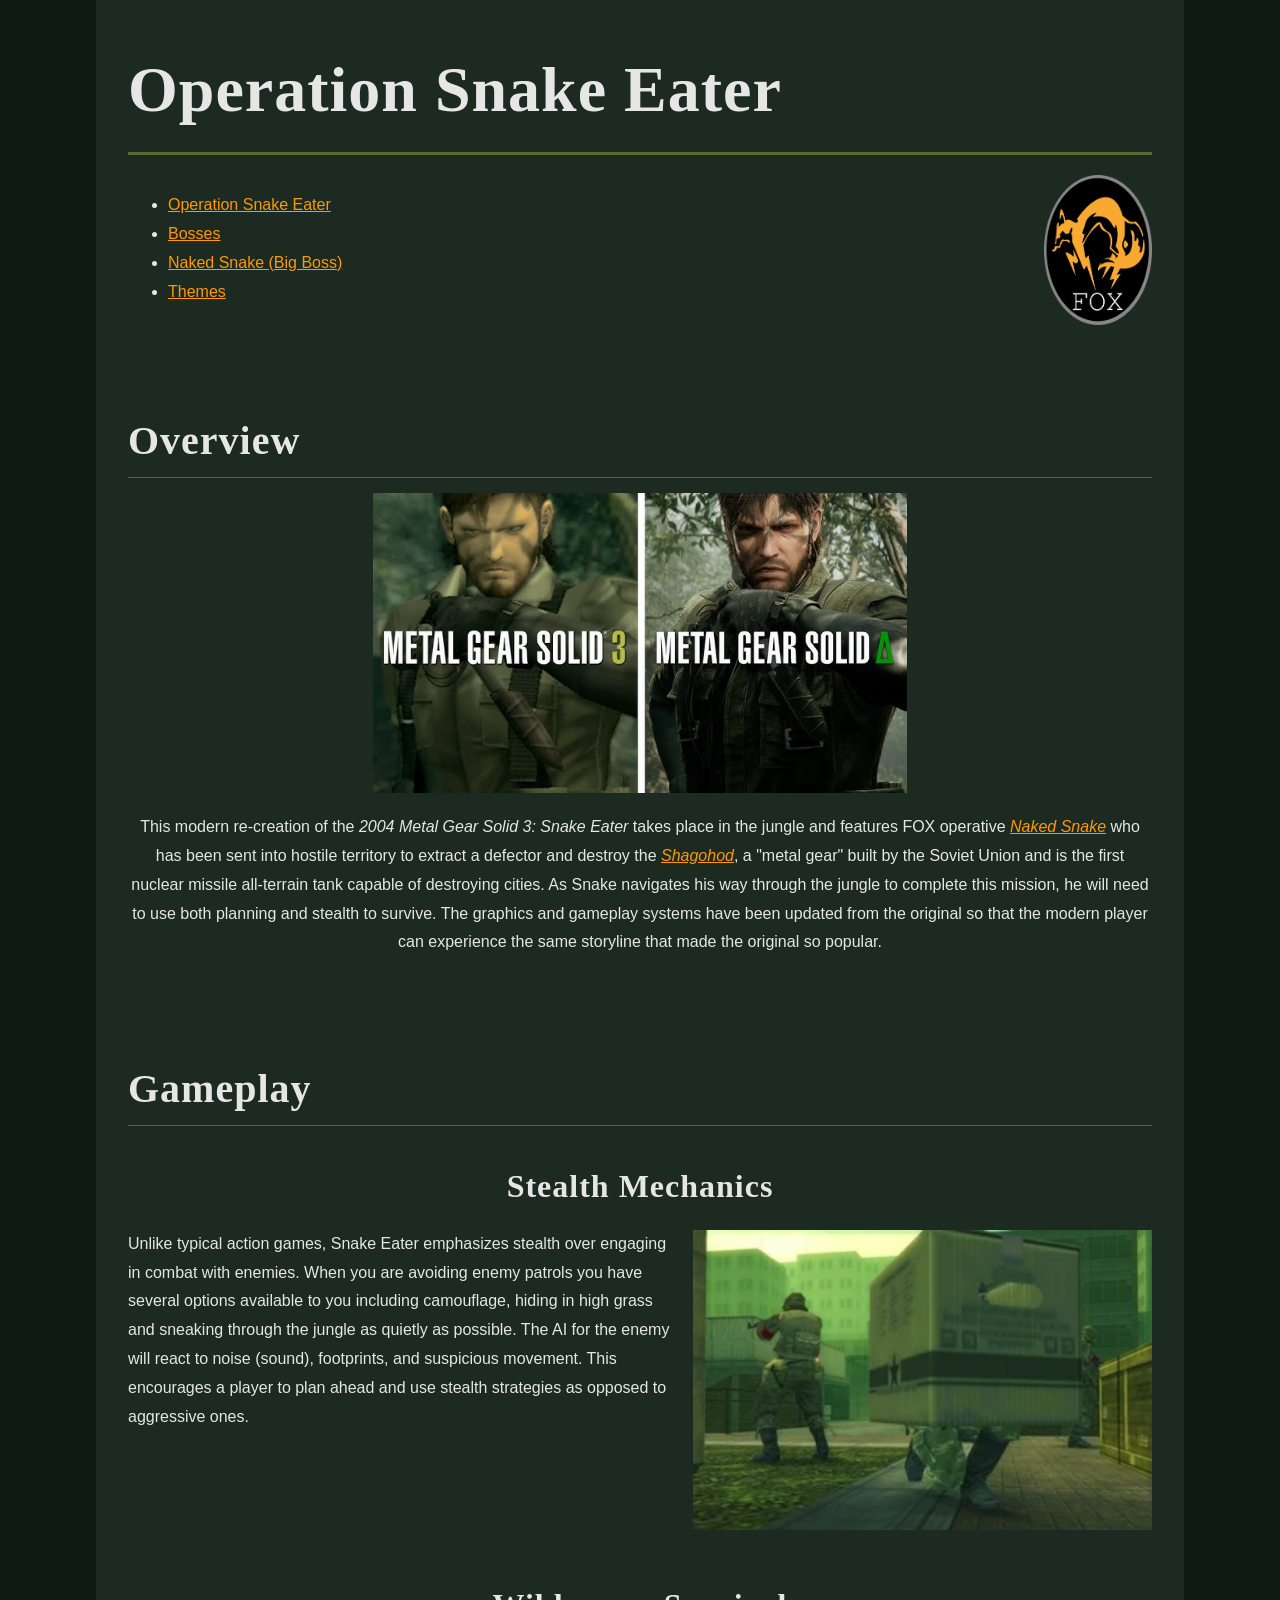
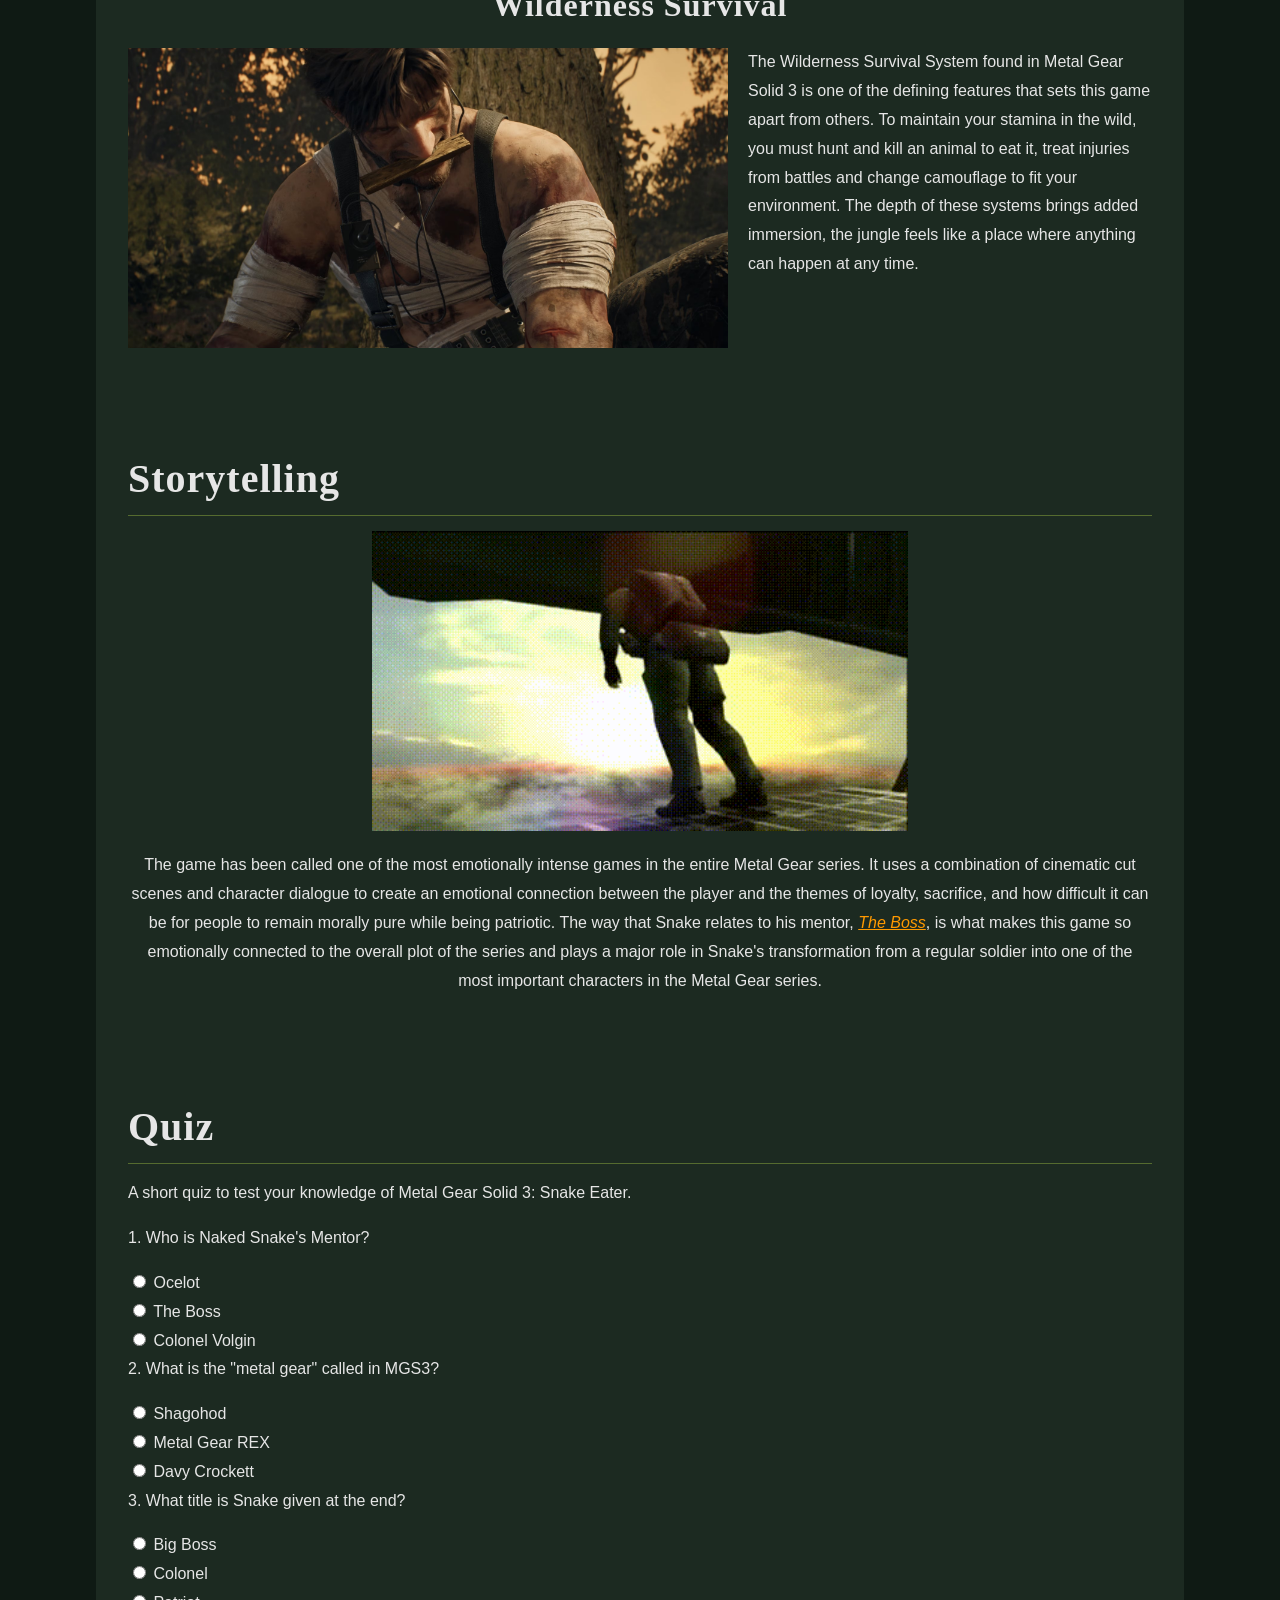
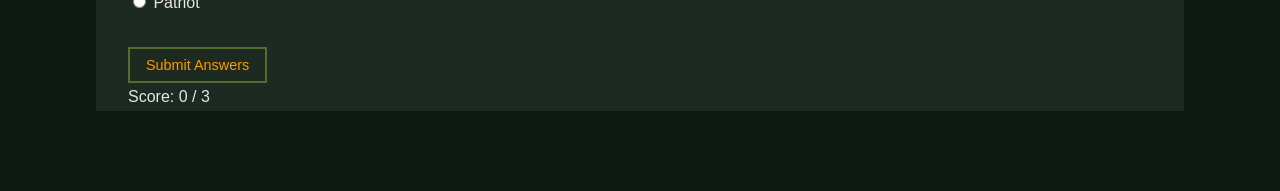
<file: docs/index.html>
<!DOCTYPE html>
<html lang="en">
    <head>
        <meta charset="utf-8"/>
        <title>Metal Gear Solid Delta - Operation Snake Eater</title>
        <link href="css/style.css" rel="stylesheet" type="text/css" />
    </head>
    <body>
        <header role="banner">
            <h1>Operation Snake Eater</h1>
            <div class="banner-text">
                <img
                    src="images/fox.png"
                    alt="Fox emblem from Metal Gear Solid series"
                    
                />
                <nav role="navigation">
                    <ul>
                        <li><a href="index.html" title="Operation Snake Eater">Operation Snake Eater</a></li>
                        <li><a href="bosses.html" title="Bosses">Bosses</a></li>
                        <li><a href="snake.html" title="Naked Snake (Big Boss)">Naked Snake (Big Boss)</a></li>
                        <li><a href="themes.html" title="Themes">Themes</a></li>
                    </ul>
                </nav>
            </div>
        </header>
        <main role="main">
            <article role="article">
                <header>
                    <h2>Overview</h2>
                    <div class="content-center">
                        <img
                            src="images/comparison.png"
                            alt="Comparison between original MGS3 and Delta remake"
                        />
                        <p>
                            This modern re-creation of the <em>2004 Metal Gear Solid 3: Snake Eater</em> takes place in the jungle and features FOX operative <a href="snake.html#naked-snake"><em>Naked Snake</em></a> who has been sent into hostile territory to extract a defector and destroy the <a href="bosses.html#shagohod"><em>Shagohod</em></a>, a "metal gear" built by the Soviet Union and is the first nuclear missile all-terrain tank capable of destroying cities. As Snake navigates his way through the jungle to complete this mission, he will need to use both planning and stealth to survive. The graphics and gameplay systems have been updated from the original so that the modern player can experience the same storyline that made the original so popular.
                        </p> 
                    </div>
                </header>
                <section> 
                    <h2>Gameplay</h2>
                    <h3>Stealth Mechanics</h3>
                    <div class="image-text image-right">
                        <img
                            src="images/stealth.png"
                            alt="Snake hiding in cardboard box to avoid enemy patrols"
                        />
                        <p>
                            Unlike typical action games, Snake Eater emphasizes stealth over engaging in combat with enemies. When you are avoiding enemy patrols you have several options available to you including camouflage, hiding in high grass and sneaking through the jungle as quietly as possible. The AI for the enemy will react to noise (sound), footprints, and suspicious movement. This encourages a player to plan ahead and use stealth strategies as opposed to aggressive ones.
                        </p>
                    </div>
                   
                    <h3>Wilderness Survival</h3>
                    <div class="image-text">
                        <img
                            src="images/injured.png"
                            alt="Snake treating injuries with a bandage"
                        />
                        <p>
                            The Wilderness Survival System found in Metal Gear Solid 3 is one of the defining features that sets this game apart from others. To maintain your stamina in the wild, you must hunt and kill an animal to eat it, treat injuries from battles and change camouflage to fit your environment. The depth of these systems brings added immersion, the jungle feels like a place where anything can happen at any time.
                        </p>
                    </div>
                    
                </section>
                <section>
                    <h2>Storytelling</h2>
                    <div class="content-center">
                        <img
                            src="images/halo_jump.gif"
                            alt="Snake performing halo jump"
                            class="right"
                        />
                        <p>
                            The game has been called one of the most emotionally intense games in the entire Metal Gear series. It uses a combination of cinematic cut scenes and character dialogue to create an emotional connection between the player and the themes of loyalty, sacrifice, and how difficult it can be for people to remain morally pure while being patriotic. The way that Snake relates to his mentor, <a href="bosses.html#the-boss"><em>The Boss</em></a>, is what makes this game so emotionally connected to the overall plot of the series and plays a major role in Snake's transformation from a regular soldier into one of the most important characters in the Metal Gear series.
                        </p>
                    </div>
                </section>
                <section>
                    <h2>Quiz</h2>
                    <p>A short quiz to test your knowledge of Metal Gear Solid 3: Snake Eater.</p>
                    <!-- The <output> element dynamically displays the 
                        calculated quiz score after the user submits answers -->
                    <form id="quiz-form">

                        <p>1. Who is Naked Snake's Mentor?</p>
                        <label><input type="radio" name="q1" value="wrong"> Ocelot</label><br>
                        <label><input type="radio" name="q1" value="correct"> The Boss</label><br>
                        <label><input type="radio" name="q1" value="wrong"> Colonel Volgin</label><br>
                
                        <p>2. What is the "metal gear" called in MGS3?</p>
                        <label><input type="radio" name="q2" value="correct"> Shagohod </label><br>
                        <label><input type="radio" name="q2" value="wrong"> Metal Gear REX</label><br>
                        <label><input type="radio" name="q2" value="wrong"> Davy Crockett</label><br>
                
                        <p>3. What title is Snake given at the end?</p>
                        <label><input type="radio" name="q3" value="correct"> Big Boss</label><br>
                        <label><input type="radio" name="q3" value="wrong"> Colonel</label><br>
                        <label><input type="radio" name="q3" value="wrong"> Patriot</label><br>
                
                        <br>
                        <button type="button" onclick="gradeQuiz()">Submit Answers</button>
                    </form>
                
                    <p>
                        Score:
                        <output id="quiz-score">0</output> / 3
                    </p>
                </section>
            </article>
        </main>
        <script src="js/script.js"></script>
    </body>
</html>
</file>
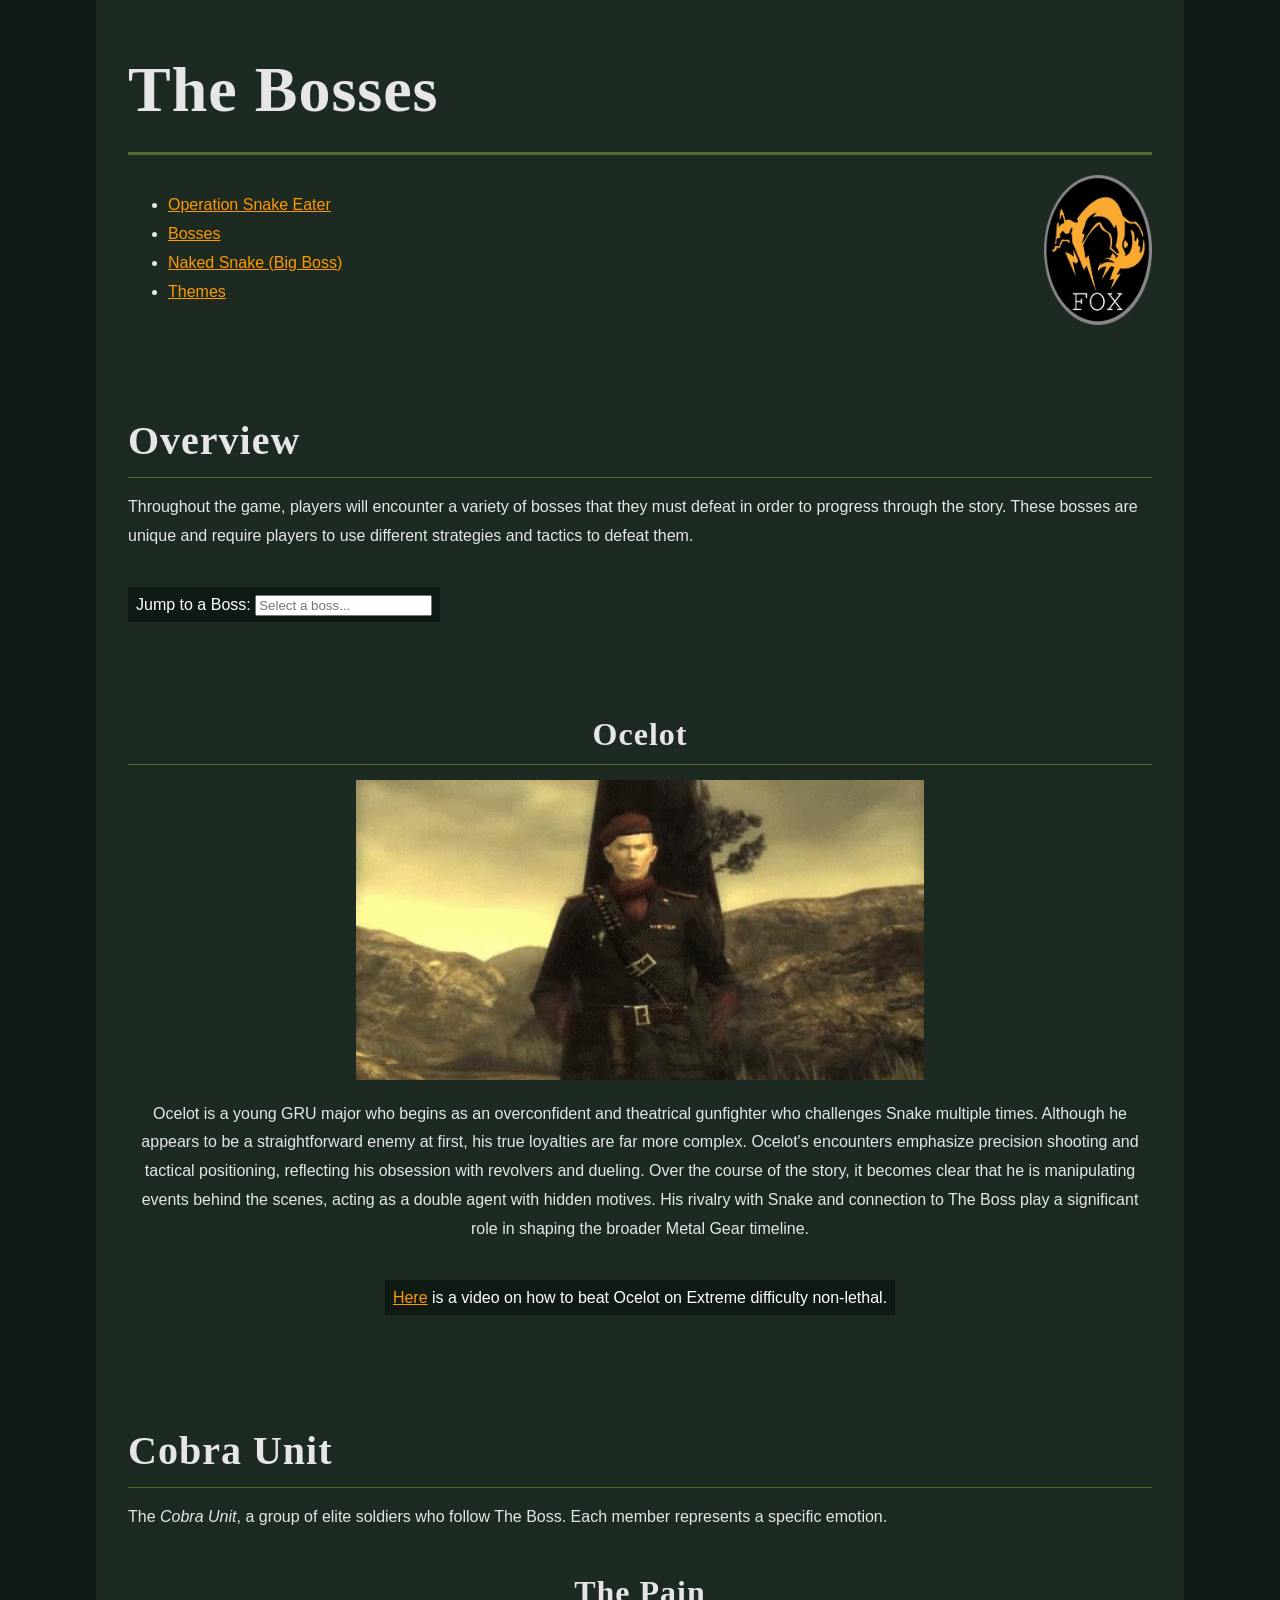
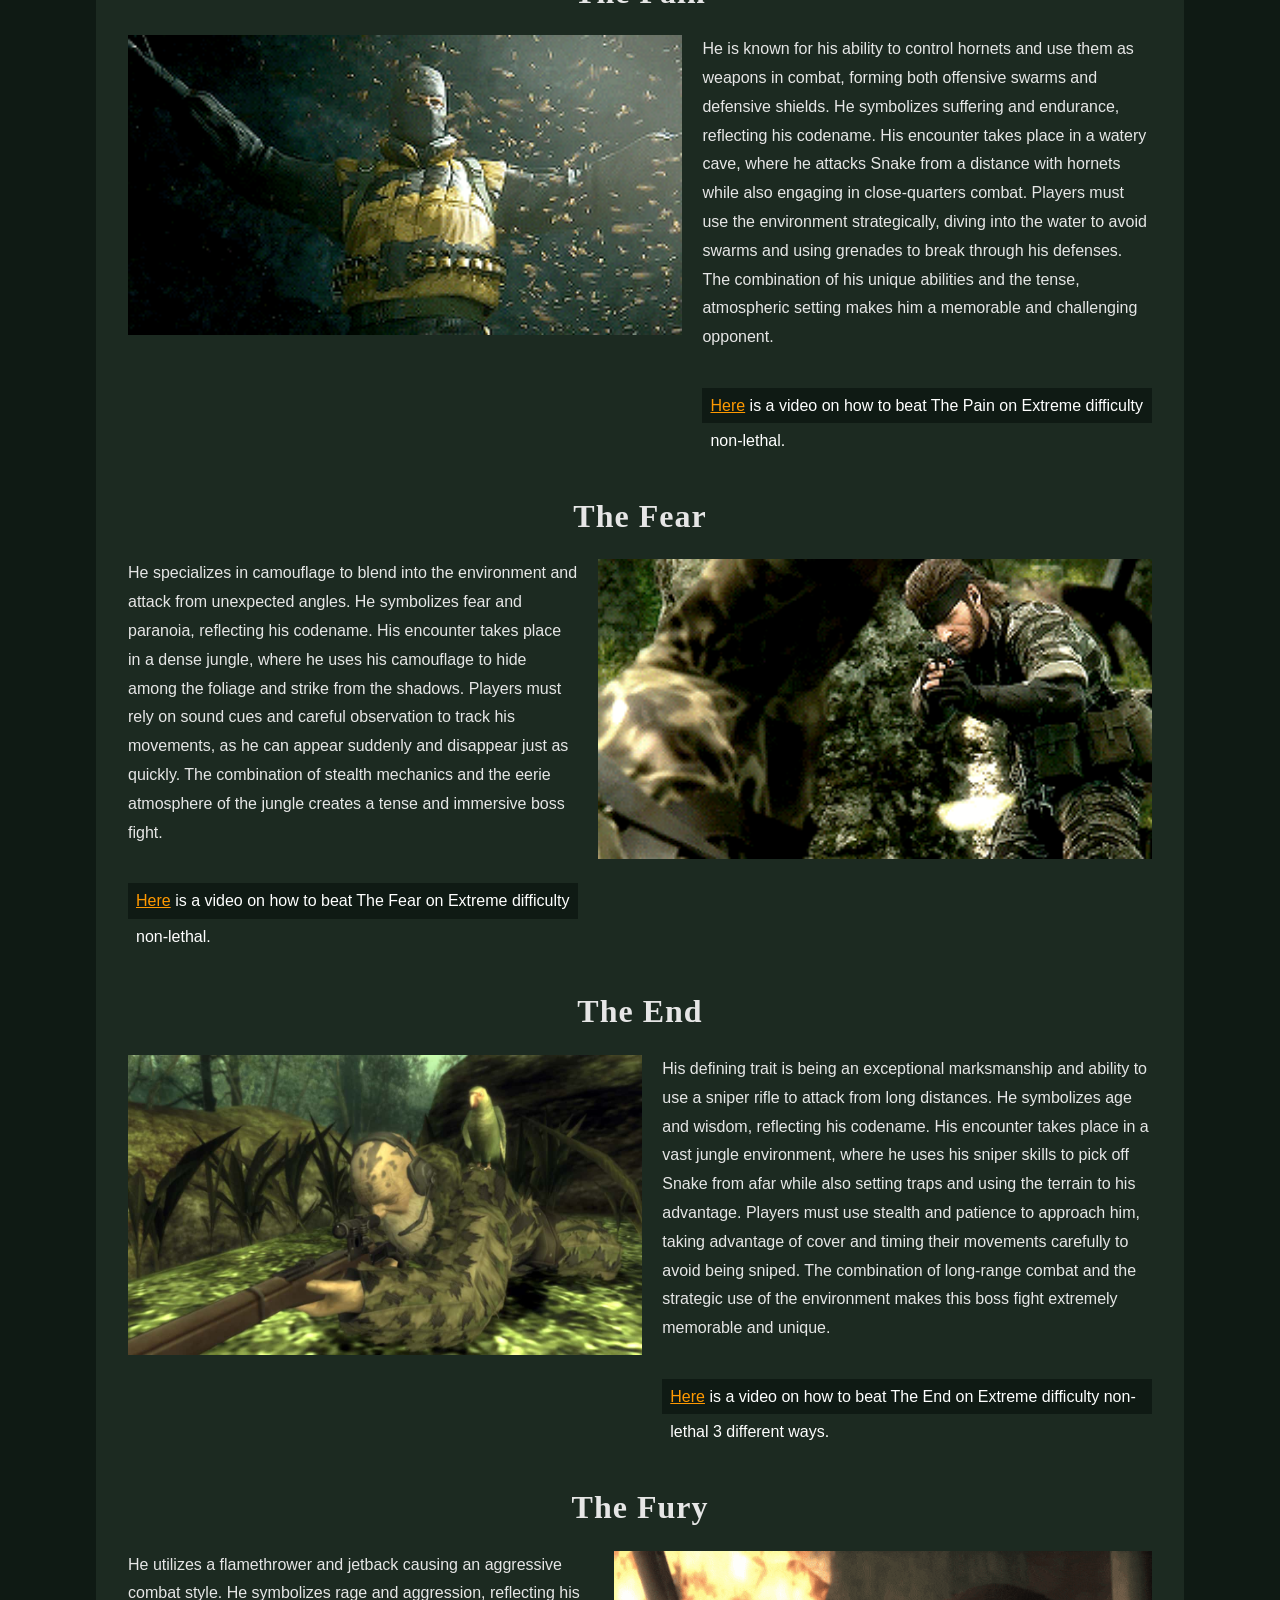
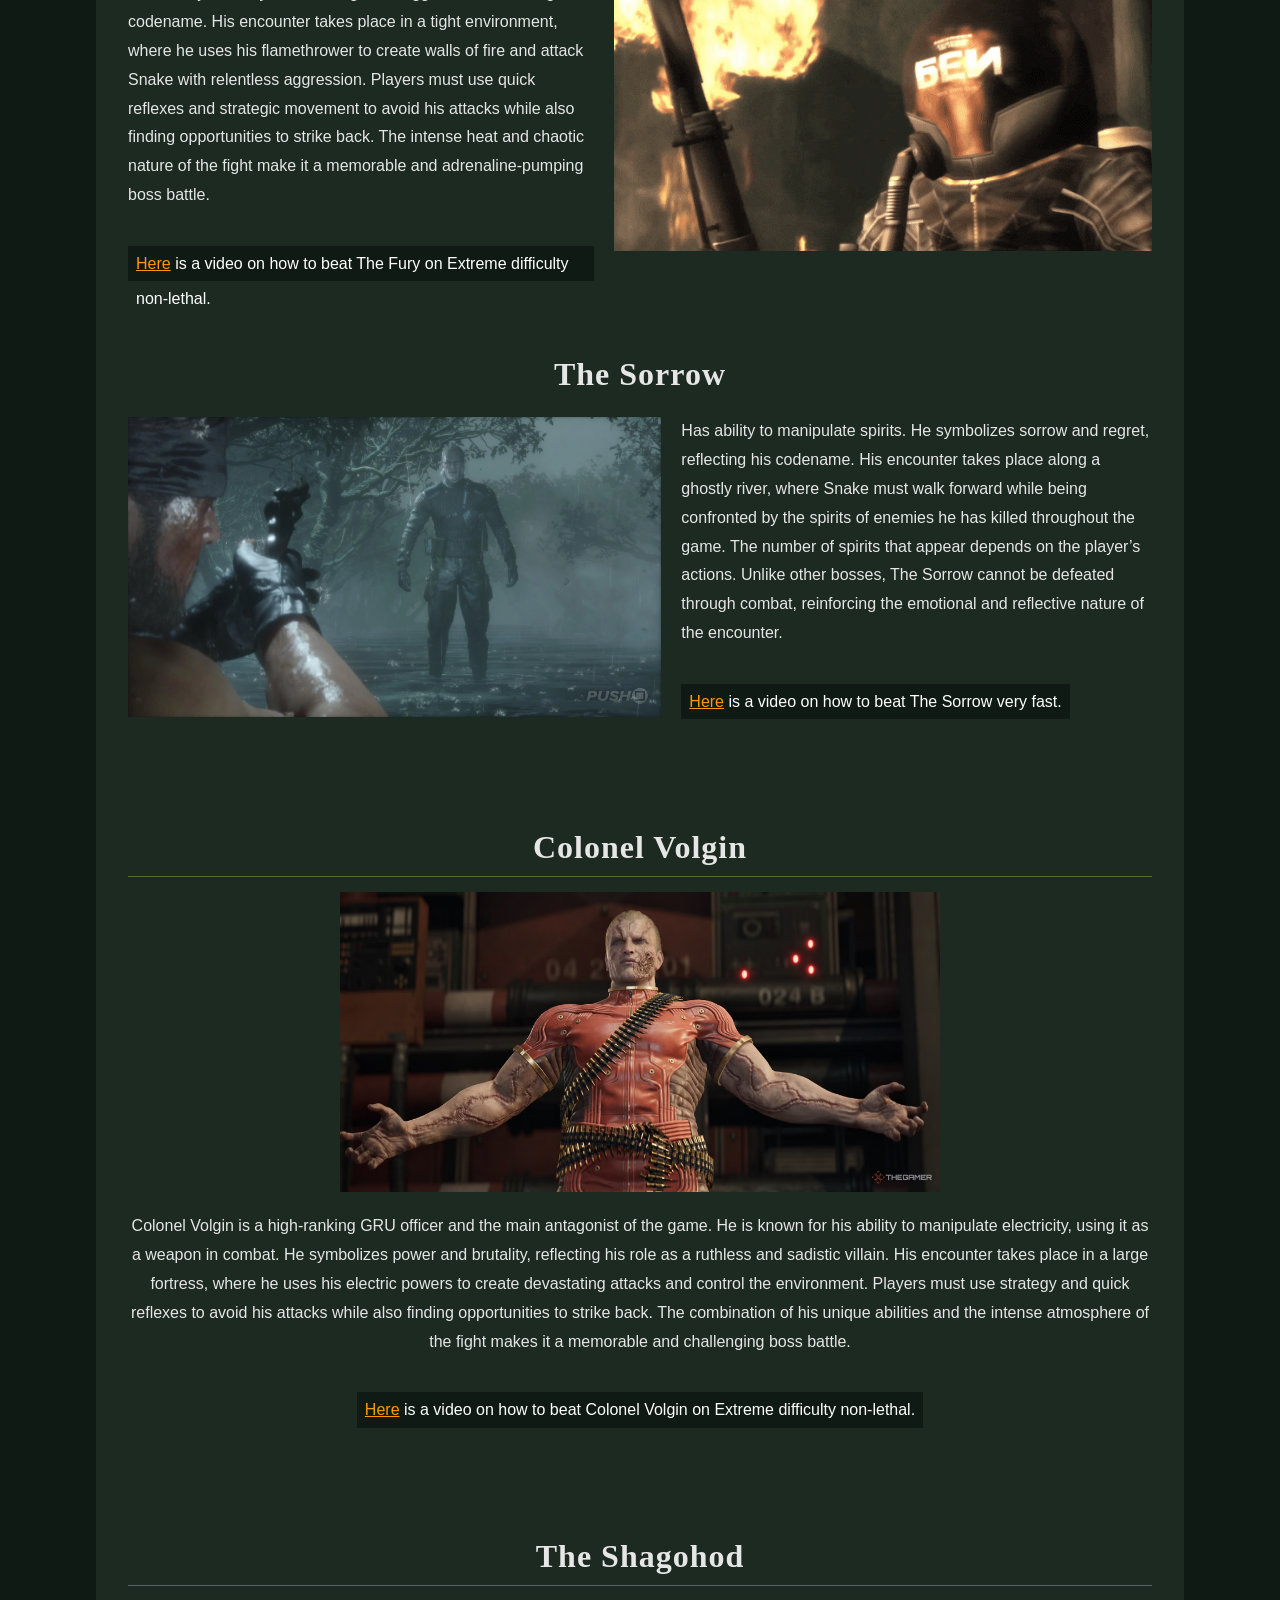
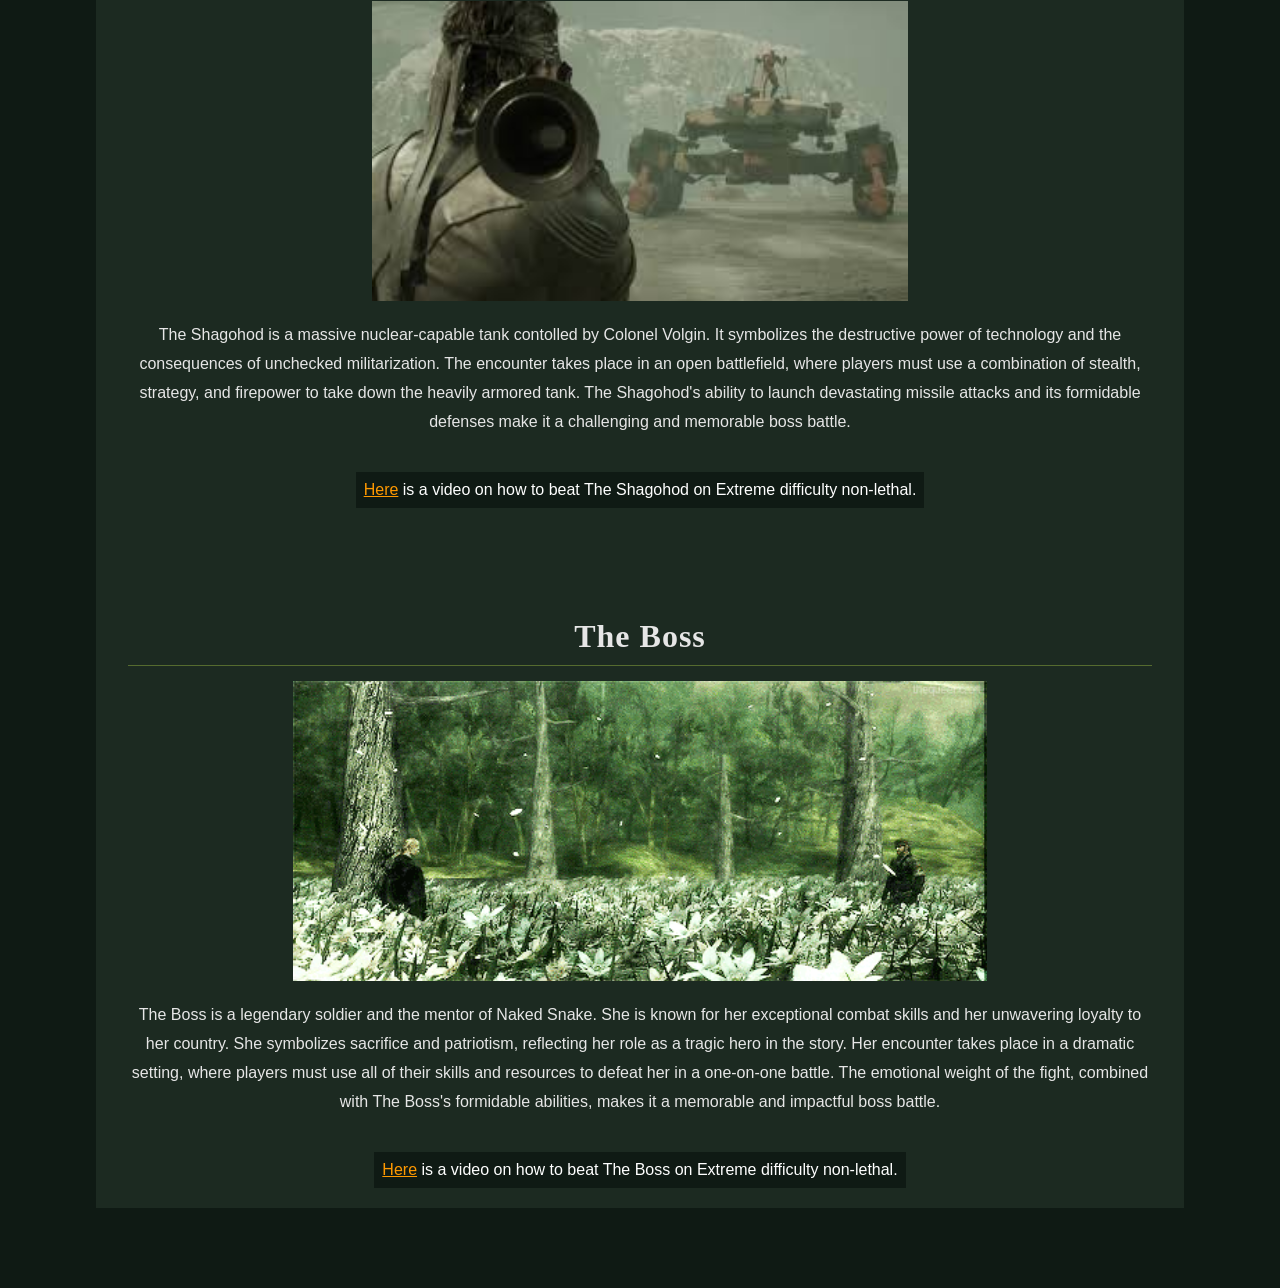
<file: docs/bosses.html>
<!Doctype html>
<html lang="en">
    <head>
        <meta charset="utf-8"/>
        <title>Metal Gear Solid Delta - Bosses</title>
        <link href="css/style.css" rel="stylesheet" type="text/css" />
    </head>
    <body>
        <header role="banner">
            <h1>The Bosses</h1>
            <div class="banner-text">
                <img
                    src="images/fox.png"
                    alt="Fox emblem from Metal Gear Solid series"
                    
                />
                <nav role="navigation">
                    <ul>
                        <li><a href="index.html" title="Operation Snake Eater">Operation Snake Eater</a></li>
                        <li><a href="bosses.html" title="Bosses">Bosses</a></li>
                        <li><a href="snake.html" title="Naked Snake (Big Boss)">Naked Snake (Big Boss)</a></li>
                        <li><a href="themes.html" title="Themes">Themes</a></li>
                    </ul>
                </nav>
            </div>
        </header>
        <main role="main">
            <article role="article">
                <header>
                    <h2>Overview</h2>
                    <p>Throughout the game, players will encounter a variety of bosses that they must defeat in order to progress through the story. These bosses are unique and require players to use different strategies and tactics to defeat them.</p>                    
                    <aside role="boss-search">
                        <!-- The <datalist> element provides predefined boss name suggestions for the input field.
                            The autocomplete, enterkeyhint, and inputmode attributes enhance usability on browsers 
                            and mobile devices. -->                       
                        <label for="boss-search">Jump to a Boss:</label>
                        <input 
                            list="boss-list" 
                            id="boss-search" 
                            name="boss-search"
                            autocomplete="on"
                            enterkeyhint="go"
                            inputmode="search"
                            placeholder="Select a boss..."
                        >
                        <datalist id="boss-list">
                            <option value="Ocelot">
                            <option value="The Pain">
                            <option value="The Fear">
                            <option value="The End">
                            <option value="The Fury">
                            <option value="The Sorrow">
                            <option value="Colonel Volgin">
                            <option value="The Boss">
                        </datalist>
                    </aside>                        
                </header>
                <section> 
                    <div class="boss-title">
                        <h2 id="ocelot">Ocelot</h2>
                    </div>
                    <div class="content-center">
                        <img
                            src="images/ocelot.gif"
                            alt="Ocelot engaging in a gunfight with Snake"
                        />
                        <div class="text-content">
                            <p>
                                Ocelot is a young GRU major who begins as an overconfident and theatrical gunfighter who challenges Snake multiple times. Although he appears to be a straightforward enemy at first, his true loyalties are far more complex. Ocelot's encounters emphasize precision shooting and tactical positioning, reflecting his obsession with revolvers and dueling. Over the course of the story, it becomes clear that he is manipulating events behind the scenes, acting as a double agent with hidden motives. His rivalry with Snake and connection to The Boss play a significant role in shaping the broader Metal Gear timeline. 
                            </p>
                            <aside role="complementary">
                                <p><a href="https://www.youtube.com/watch?v=bb065kdjEww" title="Ocelot Boss Fight on Extreme | Metal Gear Solid Delta (Non-Lethal)" target="_blank">Here</a> is a video on how to beat Ocelot on Extreme difficulty non-lethal.</p>
                            </aside>
                        </div>
                    </div>
                </section>
                <section>
                    <h2>Cobra Unit</h2>
                    <p>The <em>Cobra Unit</em>, a group of elite soldiers who follow The Boss. Each member represents a specific emotion.</p>
                    <h3 id="pain">The Pain</h3>
                    <div class="image-text">
                        <img
                            src="images/pain.gif"
                            alt="The Pain using his hornets"
                        >
                        <div class="text-content">
                            <p>
                                He is known for his ability to control hornets and use them as weapons in combat, forming both offensive swarms and defensive shields. He symbolizes suffering and endurance, reflecting his codename. His encounter takes place in a watery cave, where he attacks Snake from a distance with hornets while also engaging in close-quarters combat. Players must use the environment strategically, diving into the water to avoid swarms and using grenades to break through his defenses. The combination of his unique abilities and the tense, atmospheric setting makes him a memorable and challenging opponent.
                            </p>
                            <aside role="complementary">
                                <p>
                                    <a href="https://www.youtube.com/watch?v=8rpC53g2yVo&t=11s" title="How to Beat The Pain FAST on Extreme | Metal Gear Solid Delta (Non Lethal)
                                    " target="_blank">Here</a> 
                                    is a video on how to beat The Pain on Extreme difficulty non-lethal.
                                </p>
                            </aside>
                        </div> 
                    </div>
                    
                    <h3 id="fear">The Fear</h3>
                    <div class="image-text image-right">
                        <img
                            src="images/fear.gif"
                            alt="The Fear confronting Snake"
                        />
                        <div class="text-content">
                            <p>
                                He specializes in camouflage to blend into the environment and attack from unexpected angles. He symbolizes fear and paranoia, reflecting his codename. His encounter takes place in a dense jungle, where he uses his camouflage to hide among the foliage and strike from the shadows. Players must rely on sound cues and careful observation to track his movements, as he can appear suddenly and disappear just as quickly. The combination of stealth mechanics and the eerie atmosphere of the jungle creates a tense and immersive boss fight.
                            </p>
                            <aside role="complementary">
                                <p><a href="https://www.youtube.com/watch?v=moCWlft5Iso" title="How to Beat The Fear FAST with POISON | Metal Gear Solid Delta (Non-Lethal)" target="_blank">Here</a> is a video on how to beat The Fear on Extreme difficulty non-lethal.</p>
                            </aside>
                        </div>
                    </div>
                    
                    <h3 id="end">The End</h3>
                    <div class="image-text">
                        <img
                            src="images/end.png"
                            alt="The End sniping Snake from a distance"
                        />
                        <div class="text-content">
                            <p>
                                His defining trait is being an exceptional marksmanship and ability to use a sniper rifle to attack from long distances. He symbolizes age and wisdom, reflecting his codename. His encounter takes place in a vast jungle environment, where he uses his sniper skills to pick off Snake from afar while also setting traps and using the terrain to his advantage. Players must use stealth and patience to approach him, taking advantage of cover and timing their movements carefully to avoid being sniped. The combination of long-range combat and the strategic use of the environment makes this boss fight extremely memorable and unique.
                            </p>
                            <aside role="complementary">
                                <p><a href="https://www.youtube.com/watch?v=6xuIXQsn4ac" title="How to Beat The End All 3 Ways | Metal Gear Solid Delta (Non-Lethal + Trophy Guide)" target="_blank">Here</a> is a video on how to beat The End on Extreme difficulty non-lethal 3 different ways.</p>
                            </aside>
                        </div>
                    </div>
                    
                    <h3 id="fury">The Fury</h3>
                    <div class="image-text image-right">
                        <img
                            src="images/fury.gif"
                            alt="The Fury with his flamethrower"
                        />
                        <div class="text-content">
                            <p>
                                He utilizes a flamethrower and jetback causing an aggressive combat style. He symbolizes rage and aggression, reflecting his codename. His encounter takes place in a tight environment, where he uses his flamethrower to create walls of fire and attack Snake with relentless aggression. Players must use quick reflexes and strategic movement to avoid his attacks while also finding opportunities to strike back. The intense heat and chaotic nature of the fight make it a memorable and adrenaline-pumping boss battle.
                            </p>
                            <aside role="complementary">
                                <p><a href="https://www.youtube.com/watch?v=qFzVaDwhpbg" title="How to Beat The Fury FAST & EASY | Metal Gear Solid Delta (Non-Lethal Guide)" target="_blank">Here</a> is a video on how to beat The Fury on Extreme difficulty non-lethal.</p>
                            </aside>
                        </div>
                    </div>

                    <h3 id="sorrow">The Sorrow</h3>
                    <div class="image-text">
                        <img
                            src="images/sorrow.png"
                            alt="The Sorrow confronting Snake in the river"
                        />
                        <div class="text-content">
                            <p>
                                Has ability to manipulate spirits. He symbolizes sorrow and regret, reflecting his codename. His encounter takes place along a ghostly river, where Snake must walk forward while being confronted by the spirits of enemies he has killed throughout the game. The number of spirits that appear depends on the player’s actions. Unlike other bosses, The Sorrow cannot be defeated through combat, reinforcing the emotional and reflective nature of the encounter.
                            </p>
                            <aside role="complementary">
                                <p><a href="https://www.youtube.com/watch?v=nxJPLD_GN8E" title="How to Beat The Sorrow: SKIP & Unlock Secret Camo | Metal Gear Solid Delta Non-Lethal" target="_blank">Here</a> is a video on how to beat The Sorrow very fast.</p>
                            </aside>
                        </div>
                    </div>
                   
                </section>
                <section>
                    <div class="boss-title">
                        <h2 id="volgin">Colonel Volgin</h2>
                    </div>
                    <div class="content-center">
                        <img
                            src="images/volgin.png"
                            alt="Colonel Volgin with his fighting uniform"
                        />
                        <div class="text-content">
                            <p>
                                Colonel Volgin is a high-ranking GRU officer and the main antagonist of the game. He is known for his ability to manipulate electricity, using it as a weapon in combat. He symbolizes power and brutality, reflecting his role as a ruthless and sadistic villain. His encounter takes place in a large fortress, where he uses his electric powers to create devastating attacks and control the environment. Players must use strategy and quick reflexes to avoid his attacks while also finding opportunities to strike back. The combination of his unique abilities and the intense atmosphere of the fight makes it a memorable and challenging boss battle.
                            </p>
                            <aside role="complementary">
                                <p><a href="https://www.youtube.com/watch?v=ny-ARgn_WEk" title="How to Beat Volgin FAST & EASY | MGS Delta Extreme (Non-Lethal Guide)" target="_blank">Here</a> is a video on how to beat Colonel Volgin on Extreme difficulty non-lethal.</p>
                            </aside>
                        </div>
                    </div>
                   
                </section>
                <section>
                    <div class="boss-title">
                        <h2 id="shagohod">The Shagohod</h2>
                    </div>
                    <div class="content-center">
                        <img
                            src="images/shagohod.png"
                            alt="The Shagohod getting ready to fight snake"
                        />
                        <div class="text-content">
                            <p>
                                The Shagohod is a massive nuclear-capable tank contolled by Colonel Volgin. It symbolizes the destructive power of technology and the consequences of unchecked militarization. The encounter takes place in an open battlefield, where players must use a combination of stealth, strategy, and firepower to take down the heavily armored tank. The Shagohod's ability to launch devastating missile attacks and its formidable defenses make it a challenging and memorable boss battle.
                            </p>
                            <aside role="complementary">
                                <p><a href="https://www.youtube.com/watch?v=UBZ24Y4u3Yc" title="Volgin Shagohod Extreme Boss Fight (Non-Lethal Guide) | MGS Delta Snake Eater" target="_blank">Here</a> is a video on how to beat The Shagohod on Extreme difficulty non-lethal.</p>
                            </aside>
                        </div>
                    </div>
                    
                </section>
                <section>
                    <div class="boss-title">
                        <h2 id="the-boss">The Boss</h2>
                    </div>
                    <div class="content-center">
                        <img
                            src="images/boss.gif"
                            alt="The Boss confronting Snake in the final battle"
                            class="center"
                        />
                        <div class="text-content">
                            <p>
                                The Boss is a legendary soldier and the mentor of Naked Snake. She is known for her exceptional combat skills and her unwavering loyalty to her country. She symbolizes sacrifice and patriotism, reflecting her role as a tragic hero in the story. Her encounter takes place in a dramatic setting, where players must use all of their skills and resources to defeat her in a one-on-one battle. The emotional weight of the fight, combined with The Boss's formidable abilities, makes it a memorable and impactful boss battle.
                            </p>
                            <aside role="complementary">
                                <p><a href="https://www.youtube.com/watch?v=P2uExfelxtE" title="Metal Gear Solid Delta: The Boss Fight on Extreme (Non-Lethal) | FOXHOUND Rank Complete" target="_blank">Here</a> is a video on how to beat The Boss on Extreme difficulty non-lethal.</p>
                            </aside>
                        </div>
                    </div>
                   
            </article>
        </main>
        <script src="js/script.js"></script>                    
    </body>
</html>
</file>
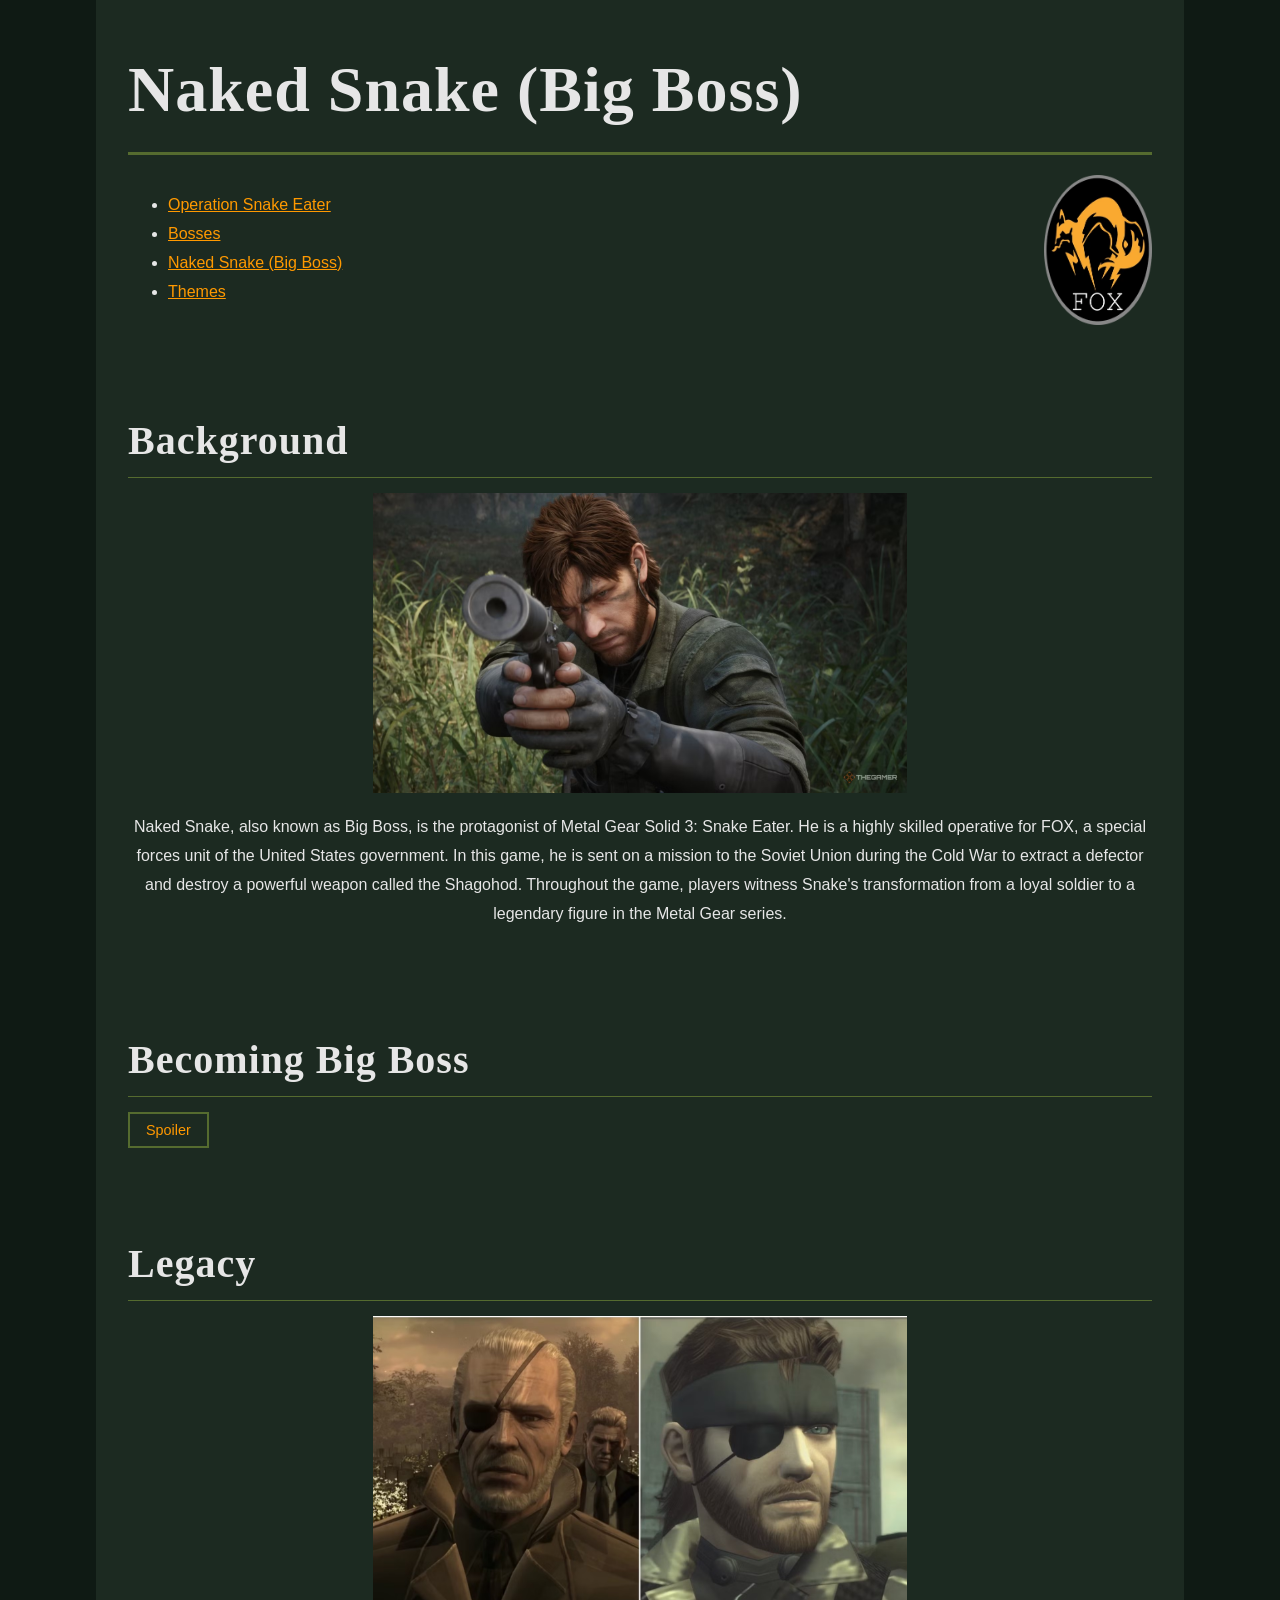
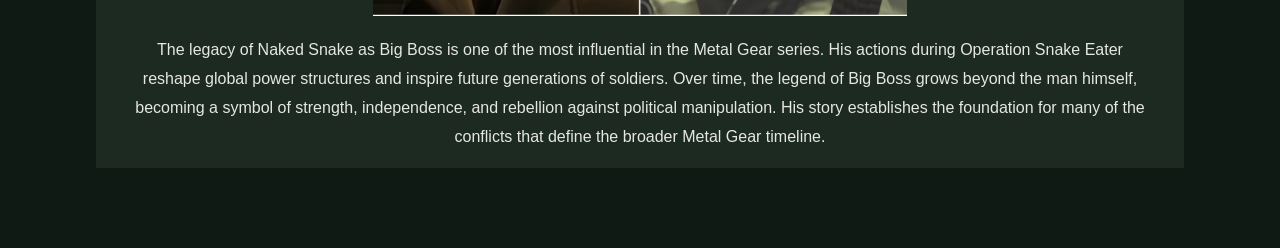
<file: docs/snake.html>
<!Doctype html>
<html lang="en">
    <head>
        <meta charset="UTF-8">
        <meta name="viewport" content="width=device-width, initial-scale=1.0">
        <title>Metal Gear Solid Delta - Naked Snake (Big Boss)</title>
        <link rel="stylesheet" href="css/style.css">
    </head>
    <body>
        <header role="banner">
            <h1>Naked Snake (Big Boss)</h1>
            <div class="banner-text">
                <img
                    src="images/fox.png"
                    alt="Fox emblem from Metal Gear Solid series"
                    
                />
                <nav role="navigation">
                    <ul>
                        <li><a href="index.html" title="Operation Snake Eater">Operation Snake Eater</a></li>
                        <li><a href="bosses.html" title="Bosses">Bosses</a></li>
                        <li><a href="snake.html" title="Naked Snake (Big Boss)">Naked Snake (Big Boss)</a></li>
                        <li><a href="themes.html" title="Themes">Themes</a></li>
                    </ul>
                </nav>
            </div>
        </header>
        <main role="main">
            <article role="article">
                <header>
                    <h2 id="naked-snake">Background</h2>
                    <div class="content-center">
                        <img
                            src="images/snake.png"
                            alt="Naked Snake from Metal Gear Solid 3: Snake Eater"
                            class="right"
                            width="400"
                        />
                        <p>
                            Naked Snake, also known as Big Boss, is the protagonist of Metal Gear Solid 3: Snake Eater. He is a highly skilled operative for FOX, a special forces unit of the United States government. In this game, he is sent on a mission to the Soviet Union during the Cold War to extract a defector and destroy a powerful weapon called the Shagohod. Throughout the game, players witness Snake's transformation from a loyal soldier to a legendary figure in the Metal Gear series.
                        </p>
                    </div>
                </header>
                <section id="becoming-big-boss">
                    <h2>Becoming Big Boss</h2>
                    <!-- a spoiler template for revealing the transformation of Snake into Big Boss -->
                    <template id="spoiler-big-boss">
                        <div class="spoiler-box">
                            <div class="content-center">
                                <img
                                    src="images/big_boss1.png"
                                    alt="Naked Snake killing The Boss, his mentor, in the final battle of Operation Snake Eater"
                                />
                                <p>
                                    Snake's transformation into Big Boss is defined by the final events of Operation Snake Eater. Throughout the mission, he is ordered to eliminate his mentor, The Boss, who appears to have defected to the Soviet Union. Believing he is serving his country, Snake carries out the mission despite the emotional weight of confronting the person who trained and inspired him. After defeating The Boss, Snake learns that her defection was a staged mission orchestrated by the United States government to prevent nuclear escalation. She knowingly sacrificed her reputation and life to protect her country. This revelation profoundly changes Snake’s view of loyalty and patriotism. Although he is awarded the title “Big Boss” for completing the mission, the honor feels hollow. The experience plants the seeds of disillusionment that shape his future actions and ultimately define his legacy within the Metal Gear timeline.
                                </p>
                            </div>
                        </div>
                    </template>
                    <button onclick="revealSpoiler('spoiler-big-boss', 'becoming-big-boss')">
                        Spoiler
                    </button>                    
                </section>
                <section> 
                    <h2>Legacy</h2>
                    <div class="content-center">
                        <img
                            src="images/legacy.png"
                            alt="Legacy of Big Boss in the Metal Gear series"
                        />
                        <p>
                            The legacy of Naked Snake as Big Boss is one of the most influential in the Metal Gear series. His actions during Operation Snake Eater reshape global power structures and inspire future generations of soldiers. Over time, the legend of Big Boss grows beyond the man himself, becoming a symbol of strength, independence, and rebellion against political manipulation. His story establishes the foundation for many of the conflicts that define the broader Metal Gear timeline.
                        </p>
                    </div>
                </section>
            </article>
        </main> 
        <script src="js/script.js"></script>        
    </body>
</html>
</file>
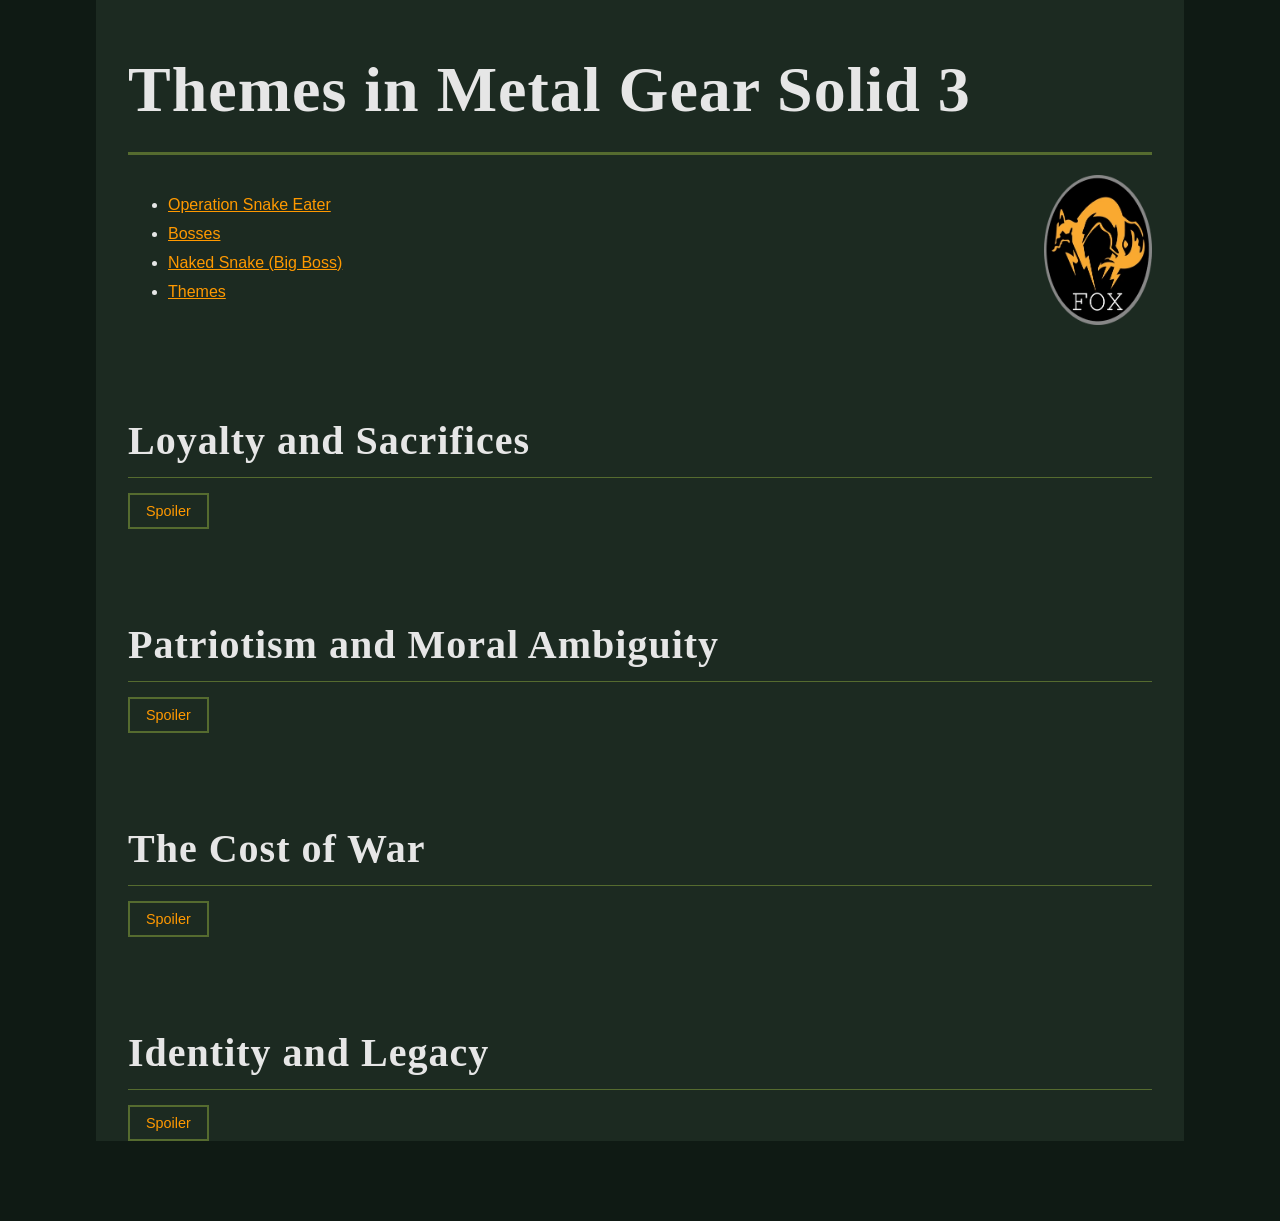
<file: docs/themes.html>
<!Doctype html>
<html lang="en">
    <head>
        <meta charset="UTF-8">
        <meta name="viewport" content="width=device-width, initial-scale=1.0">
        <title>Metal Gear Solid Delta - Themes</title>
        <link rel="stylesheet" href="css/style.css">
    </head>
    <body>
        <header role="banner">
            <h1>Themes in Metal Gear Solid 3</h1>
            <div class="banner-text">
                <img
                    src="images/fox.png"
                    alt="Fox emblem from Metal Gear Solid series"
                    
                />
                <nav role="navigation">
                    <ul>
                        <li><a href="index.html" title="Operation Snake Eater">Operation Snake Eater</a></li>
                        <li><a href="bosses.html" title="Bosses">Bosses</a></li>
                        <li><a href="snake.html" title="Naked Snake (Big Boss)">Naked Snake (Big Boss)</a></li>
                        <li><a href="themes.html" title="Themes">Themes</a></li>
                    </ul>
                </nav>
            </div>
        </header>
        <main role="main">
            <article role="article">
                <section id="loyalty-and-sacrifice">
                    <h2>Loyalty and Sacrifices</h2>
                    <!-- a spoiler template -->
                    <template id="spoiler-loyalty-and-sacrifice">
                        <div class="spoiler-box">
                            <div class="content-center">
                                <img
                                    src="images/loyalty.png"
                                    alt="The Boss asking naked snake who he is loyal to"
                                />
                                <p>
                                    One of the central themes of Metal Gear Solid 3 is loyalty and the cost that comes with it. Throughout the game, Snake is forced to question what it truly means to serve one’s country. The Boss embodies ultimate loyalty, willingly sacrificing her reputation and life for the greater good. Her actions challenge the idea that loyalty is always rewarded, suggesting instead that true patriotism may require personal loss and moral compromise.
                                </p>
                            </div>
                        </div>
                    </template>
                    <button onclick="revealSpoiler('spoiler-loyalty-and-sacrifice', 'loyalty-and-sacrifice')">
                        Spoiler
                    </button>
                </section>
                <section id="patriotism-and-moral-ambiguity">
                    <h2>Patriotism and Moral Ambiguity</h2>
                    <!-- a spoiler template -->
                    <template id="spoiler-patriotism-and-moral-ambiguity">
                        <div class="spoiler-box">
                            <div class="content-center">
                                <img
                                    src="images/boss_death.png"
                                    alt="Snake defeating the Boss in the final battle of Operation Snake Eater"
                                />
                                <p>
                                    The game explores the complexity of patriotism by showing how governments manipulate individuals for political gain. Snake begins the mission believing he is serving a just cause, but later discovers that the truth is far more complicated. The revelation about The Boss forces him to confront the reality that nations do not always act in the interest of truth or honor. This moral ambiguity becomes a defining moment in his transformation.
                                </p>
                            </div>
                        </div>
                    </template>
                    <button onclick="revealSpoiler('spoiler-patriotism-and-moral-ambiguity', 'patriotism-and-moral-ambiguity')">
                        Spoiler
                    </button>
                </section>
                <section id="cost-of-war">
                    <h2>The Cost of War</h2>
                    <template id="spoiler-cost-of-war">
                        <div class="spoiler-box">
                            <div class="content-center">
                                <img
                                    src="images/big_boss2.png"
                                    alt="Big Boss Saluting the Boss's grave after learning the truth about her sacrifice"
                                />
                                <p>
                                    Unlike many action games that glorify combat, Snake Eater emphasizes the physical and emotional toll of war. The wilderness survival mechanics reinforce vulnerability, while encounters like The Sorrow force players to confront the consequences of their actions. The game presents war not as heroic spectacle, but as a cycle of loss, sacrifice, and political manipulation.
                                </p>
                            </div>
                        </div>
                    </template>
                    <button onclick="revealSpoiler('spoiler-cost-of-war', 'cost-of-war')">
                        Spoiler
                    </button>
                </section>
                <section id="legacy">
                    <h2>Identity and Legacy</h2>
                    <template id="spoiler-legacy">
                        <div class="spoiler-box">
                            <div class="content-center">
                                <img
                                    src="images/big_boss3.png"
                                    alt="Big Boss Saluting"
                                />
                                <p>
                                    Snake's journey ultimately becomes one of identity. By the end of the game, he is no longer simply a soldier following orders. Being awarded the title “Big Boss” marks the beginning of a new identity shaped by disillusionment and independence. His legacy influences future generations and reshapes the ideological conflicts that define the Metal Gear series.
                                </p>
                            </div>
                        </div>
                    </template>    
                    <button onclick="revealSpoiler('spoiler-legacy', 'legacy')">
                        Spoiler
                    </button>
                </section>
            </article>
        </main>
        <script src="js/script.js"></script>  
    </body>
</html>
</file>
<file: docs/css/style.css>
/* General styles for the entire document */
html, body {
    background: #0f1a14; 
    margin: 0;
}
h1, h2, h3, p {
    margin: 0;
    padding: 0;
}
h1 {
    font-size: 4em;
    border-bottom: 3px solid #556b2f;  /* olive */
    padding-bottom: 5px;
    margin-bottom: 20px;
}
h2 {
    font-size: 2.5em;
    border-bottom: 1.5px solid #556b2f;
    margin-bottom: 15px;
}

.boss-title h2 {
    font-size: 2em;
    border-bottom: 1.5px solid #556b2f;
    margin-bottom: 15px;
    text-align: center;
}

h3 {
    text-align: center;
    font-size: 2em;
    padding-bottom: 4px;
    margin-bottom: 10px;
}

h1, h2, h3 {
    font-family: Georgia, "Times New Roman", serif;
    letter-spacing: 1px;
}

/* Style for links */
a {
    color: #ff9900;
}
a:hover {
    color: #cc7a00;
}

/* Style for the main content */
body {
	font-family: Verdana, Geneva, sans-serif;
    font-size: 100%;
    width: 80%;
    margin-right: auto;
    margin-left: auto;
    padding: 2.5% 2.5% 0;
    line-height: 1.8;
	background: #1c2a21;
    color: #e6e6e6; 
}
body::after {
    content: "";
    display: block;
    clear: both;
}
section {
    margin-bottom: 5em;
}
h2 {
    margin-top: 2em;
}
h3 {
    margin-top: 1em;
}
p {
	margin-bottom: 1em;
}
aside {
    display: inline-block;
    height: 2.2em;
    line-height: 2.2em;
    padding: 0 0.5em;
    margin: 20px 0;
	background:#0f1a14;
	color: white; 
}

/* Style for images and image text layout */
.image-text {
    display: flex;
    align-items: flex-start;
    gap: 20px;
}

.image-text img {
    width: auto;
    height: 300px;
    flex-shrink: 0;
    padding-bottom: 15px;
}

.text-content {
    flex: 1;
}

.text-content p {
    margin-top: 0;
}

.image-right {
    flex-direction: row-reverse;
}

.banner-text {
    display: flex;
    align-items: flex-start;
    gap: 20px;
    flex-direction: row-reverse;
}

.banner-text img {
    width: auto;
    height: 150px;
    flex-shrink: 0;
}

.banner-text nav {
    flex: 1;
    margin: 0;
}

.content-center {
    display: flex;
    flex-direction: column;
    align-items: center;
    gap: 20px;
    text-align: center;
}

.content-center img {
    width: auto;
    height: 300px;
    flex-shrink: 0;
}

/* Style for the spoiler button */
button {
    background-color: #1c2a21;      /* dark green */
    color: #ff9900;                /* orange accent */
    border: 2px solid #556b2f;     /* olive border */
    padding: 8px 16px;
    font-family: Verdana, Geneva, sans-serif;
    font-size: 0.9em;
    cursor: pointer;
    transition: all 0.2s ease-in-out;
}

button:hover {
    background-color: #2f4636;
    border-color: #ff9900;
}
</file>
